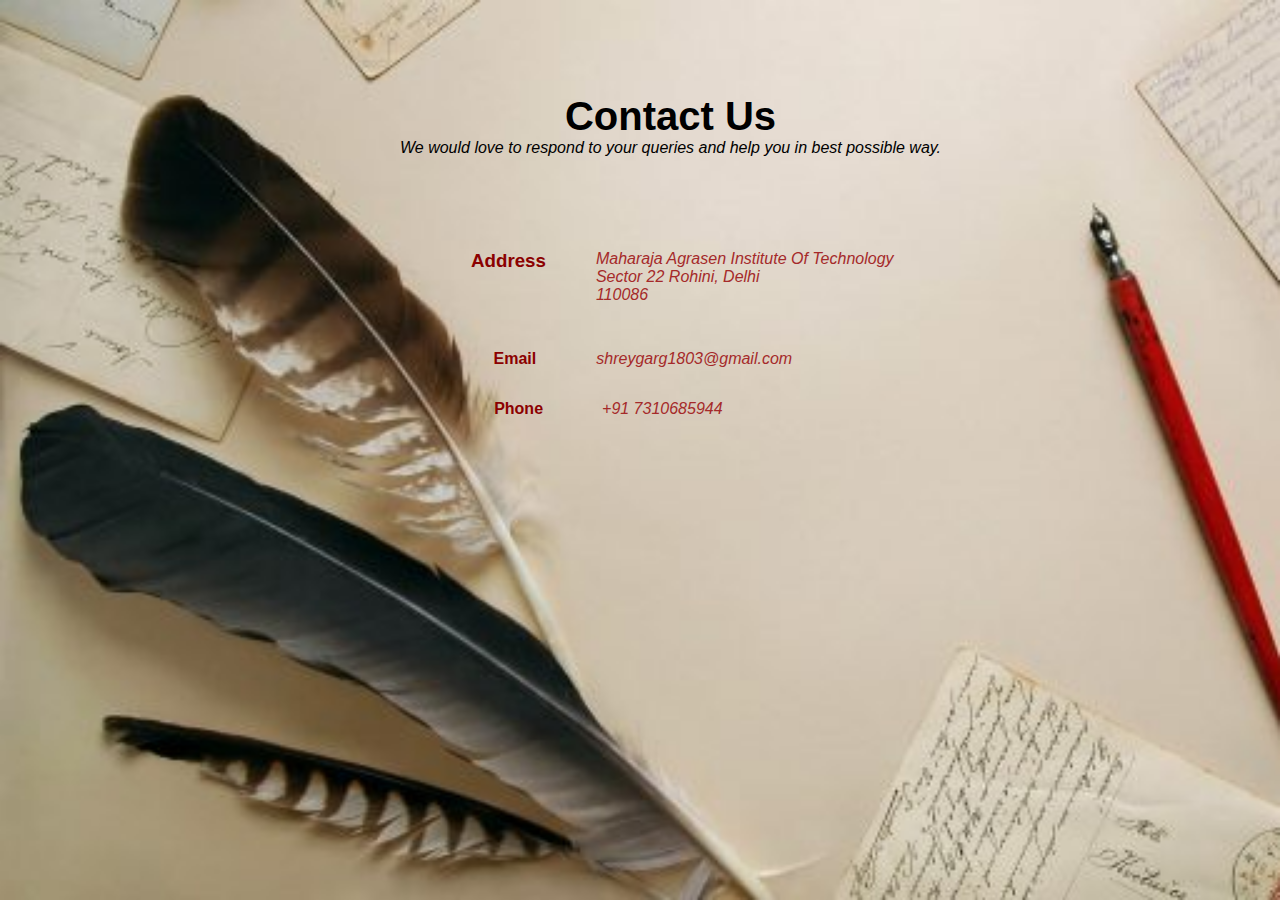
<file: contactus.html>
<!DOCTYPE html>
<html lang="en">
    <head>
        <meta charset="UTF-8">
<meta name="viewport" content="width=device-width, initial-scale=1.0">
<link rel="icon" href="logo.jpg">
<title>Contact Us</title>
<link rel="stylesheet" href="contactus.css">
    </head>
    <body>
        
        <section class="contact">
            <div class="content">
                <h2>Contact Us</h2>
                <p>We would love to respond to your queries and help you in best possible way.
                </p>
                
            </div>
            <div class="address">
                 <h3>Address</h3>
                            <p1>Maharaja Agrasen Institute Of Technology<br>Sector 22 Rohini, Delhi<br> 110086</p1>
                        </div>
                    <div class="email">
                        <h4>Email</h4>
                        <p2>shreygarg1803@gmail.com</p2>
                </div>
                <div class="phone">
                    <h5>Phone</h5>
                    <p3>+91 7310685944</p3>
            </div>
 </section>
    </body>
</html>
</file>
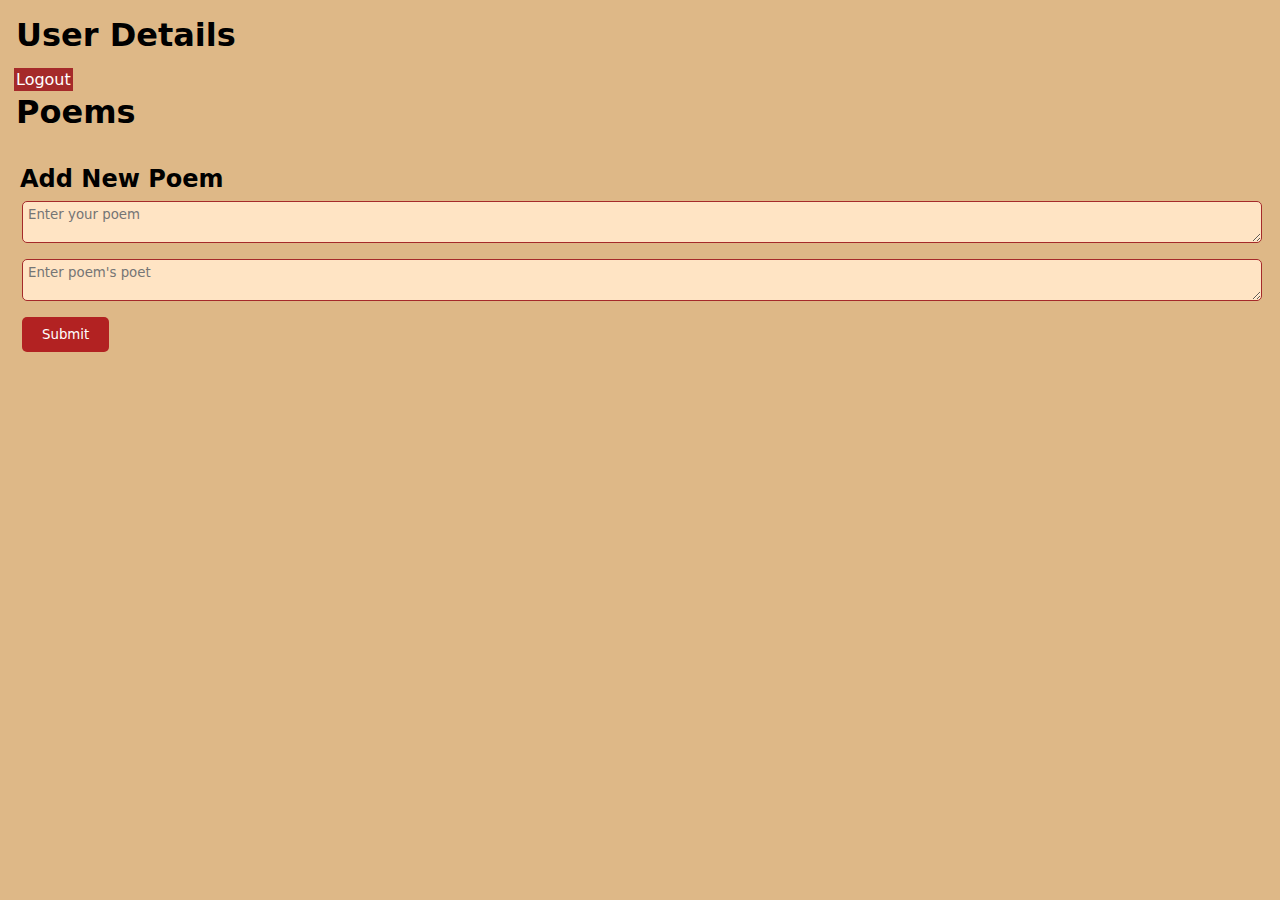
<file: dashboard.html>
<!DOCTYPE html>
<html lang="en">
<head>
    <meta charset="UTF-8">
    <meta name="viewport" content="width=device-width, initial-scale=1.0">
    <title>Dashboard</title>
    <link rel="stylesheet" href="dashboard.css">
    <link rel="icon" href="logo.jpg">
    <style>
        body {
            font-family: Arial, sans-serif;
            background-color: burlywood;
            height: 200px;
        }
        h1, h2 {
            color: black;
            font: bold;
        }
        .poem-card {
            border: 1px solid darkred;
            border-radius: 5px;
            padding: 10px;
            margin-bottom: 10px;
            background-color: bisque;
            max-width: 300px;
            max-height: none;
            display: inline-block;
        }
        .form-container {
            margin-top: 20px;
        }
        textarea {
            width: 100%;
            min-height: 30px;
            padding: 5px;
            margin-bottom: 10px;
            border: 1px solid brown;
            border-radius: 5px;
            resize: vertical;
            background-color: bisque;
        }
        button {
            padding: 10px 20px;
            background-color: firebrick;
            color: #fff;
            border: none;
            border-radius: 5px;
            cursor: pointer;
        }
        button:hover {
            background-color: green;
            font-size: medium;
        }
    </style>
</head>
<body>
    <div class="container">
        <h1>User Details</h1>
        <div id="userName"></div>
        <div id="userEmail"></div>
        <a href="index.html">Logout</a>
         
        <h1>Poems</h1>
        <div id="poemList"></div>

        <div class="form-container">
            <h2>Add New Poem</h2>
            <form id="poemForm">
                <textarea id="poem" placeholder="Enter your poem" required></textarea>
                <textarea id="author" placeholder="Enter poem's poet" required></textarea>
                <br>
                <button type="submit">Submit</button>
            </form>
        </div>
    </div>

    <script>
        document.addEventListener('DOMContentLoaded', function () {
            fetchUserDetails();
            fetchPoems();

            document.getElementById('poemForm').addEventListener('submit', function(event) {
                event.preventDefault();
                const poem = document.getElementById('poem').value;
                const author = document.getElementById('author').value;
                submitPoem(poem, author);
            });
        });

        function fetchUserDetails() {
            fetch('http://panel.mait.ac.in:8001/auth/user-details/', {
                method: 'GET',
                headers: {
                    'Authorization': 'Bearer ' + localStorage.getItem('accessToken')
                }
            })
            .then(response => {
                if (!response.ok) {
                    throw new Error('Failed to fetch user details');
                }
                return response.json();
            })
            .then(data => {
                document.getElementById('userName').textContent ='Name: ' + data.name;
                document.getElementById('userEmail').textContent = 'Email: ' + data.email;
            })
            .catch(error => {
                console.error('Error fetching user details:', error);
            });
        }

        function fetchPoems() {
            fetch('http://panel.mait.ac.in:8001/poem/get/', {
                method: 'GET',
                headers: {
                    'Content-Type': 'application/json',
                    'Authorization': 'Bearer eyJhbGciOiJIUzI1NiIsInR5cCI6IkpXVCJ9.eyJ0b2tlbl90eXBlIjoiYWNjZXNzIiwiZXhwIjoxNzExMTEyNzQ4LCJpYXQiOjE3MDg1MjA3NDgsImp0aSI6IjYzMTZiZmZhZWJkMDQ0MThiOTE4Y2E2Y2M3NTEyZjE4IiwiZW1haWwiOiJnc2hyZXkxOEBnbWFpbC5jb20ifQ.M9ymduRWYDuH8RZRZ24r3-fLaC7x0Pv98JJ_nsLCh0U'
                }
            })
            .then(response => {
                if (!response.ok) {
                    throw new Error('Failed to fetch poems');
                }
                return response.json();
            })
            .then(data => {
                const poemListDiv = document.getElementById('poemList');
                data.forEach(poem => {
                    const poemCard = document.createElement('div');
                    poemCard.classList.add('poem-card');
                    poemCard.innerHTML = `
                        <p>${poem.poem}</p>
                        <p><strong>By:</strong> ${poem.author}</p>
                    `;
                    poemListDiv.appendChild(poemCard);
                });
            })
            .catch(error => {
                console.error('Error fetching poems:', error);
            });
        }

        function submitPoem(poem, author) {
            fetch('http://panel.mait.ac.in:8001/poem/create/', {
                method: 'POST',
                headers: {
                    'Content-Type': 'application/json',
                    'Authorization': 'Bearer eyJhbGciOiJIUzI1NiIsInR5cCI6IkpXVCJ9.eyJ0b2tlbl90eXBlIjoiYWNjZXNzIiwiZXhwIjoxNzExMTEyNzQ4LCJpYXQiOjE3MDg1MjA3NDgsImp0aSI6IjYzMTZiZmZhZWJkMDQ0MThiOTE4Y2E2Y2M3NTEyZjE4IiwiZW1haWwiOiJnc2hyZXkxOEBnbWFpbC5jb20ifQ.M9ymduRWYDuH8RZRZ24r3-fLaC7x0Pv98JJ_nsLCh0U'
                },
                body: JSON.stringify({
                    poem: poem,
                    author: author
                }),
            })
            .then(response => {
                if (response.ok) {
                    alert('Submission Successful');
                    location.reload('refresh_token');
                } else {
                    throw new Error('Failed to add poem');
                }return response.json();
            })
            .catch(error => {
                console.error('Error adding poem:', error);
            });
        }
            
</script>
</body>
</html>
</file>
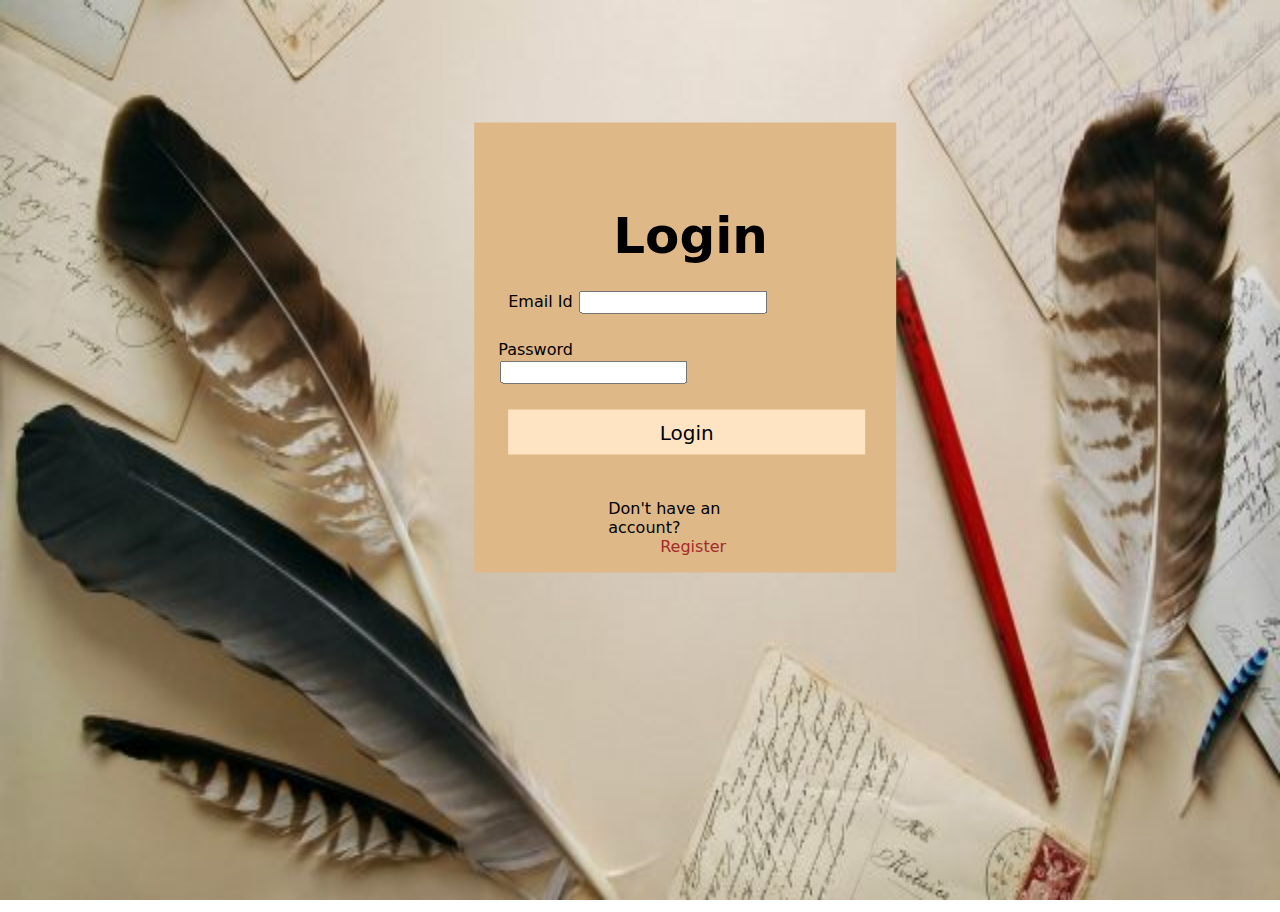
<file: login.html>
<!DOCTYPE html>
<html lang="en">
<head>
    <meta charset="UTF-8">
    <meta name="viewport" content="width=device-width, initial-scale=1.0">
    <style>
        body {
            background-image: url('bg-img.jpg');
            background-repeat: no-repeat;
            background-attachment: fixed;
            background-size: 100% 100%;
        }
    </style>
    <link rel="icon" href="logo.jpg">
    <title>Login</title>
    <link rel="stylesheet" href="login.css">
</head>
<body>
    <form id='loginForm'>
        <h1>Login</h1>
        <div class="email">
            Email Id
            <input type="email" id="email" autocomplete="email">
        </div>
        <div class="password">
            Password
            <input type="password" id="password">
        </div>
        <input type="submit" value="Login" class="loginBtn">
        <br>
        <div class="register">
            Don't have an account?
            <br>
            <a href="register.html">Register</a>
        </div>
    </form>

    <script>
        document.addEventListener('DOMContentLoaded', function () {
            const loginForm = document.getElementById('loginForm');
            loginForm.addEventListener('submit', function (event) {
                event.preventDefault();

                const email = document.getElementById('email').value;
                const password = document.getElementById('password').value;
                
                fetch('http://panel.mait.ac.in:8001/auth/login/', {
                    method: 'POST',
                    headers: {
                        'Content-Type': 'application/json',
                    },
                    body: JSON.stringify({
                        email: email,
                        password: password
                    }),
                })
                .then(response => {
                    if (response.ok) {
                        return response.json();
                    } else {
                        throw new Error('Login failed');
                    }
                })
                .then(data => {
                    if (data && data.access) {
                        localStorage.setItem('accessToken', data.access);
                        alert('Login Successful');
                        window.location.href = "dashboard.html";
                    } else {
                        throw new Error('Access Token not received');
                    }
                })
                .catch(error => {
                    console.error('Error:', error);
                    alert('Login failed. Please try again');
                });
            });
        });
    </script>
</body>
</html>
</file>
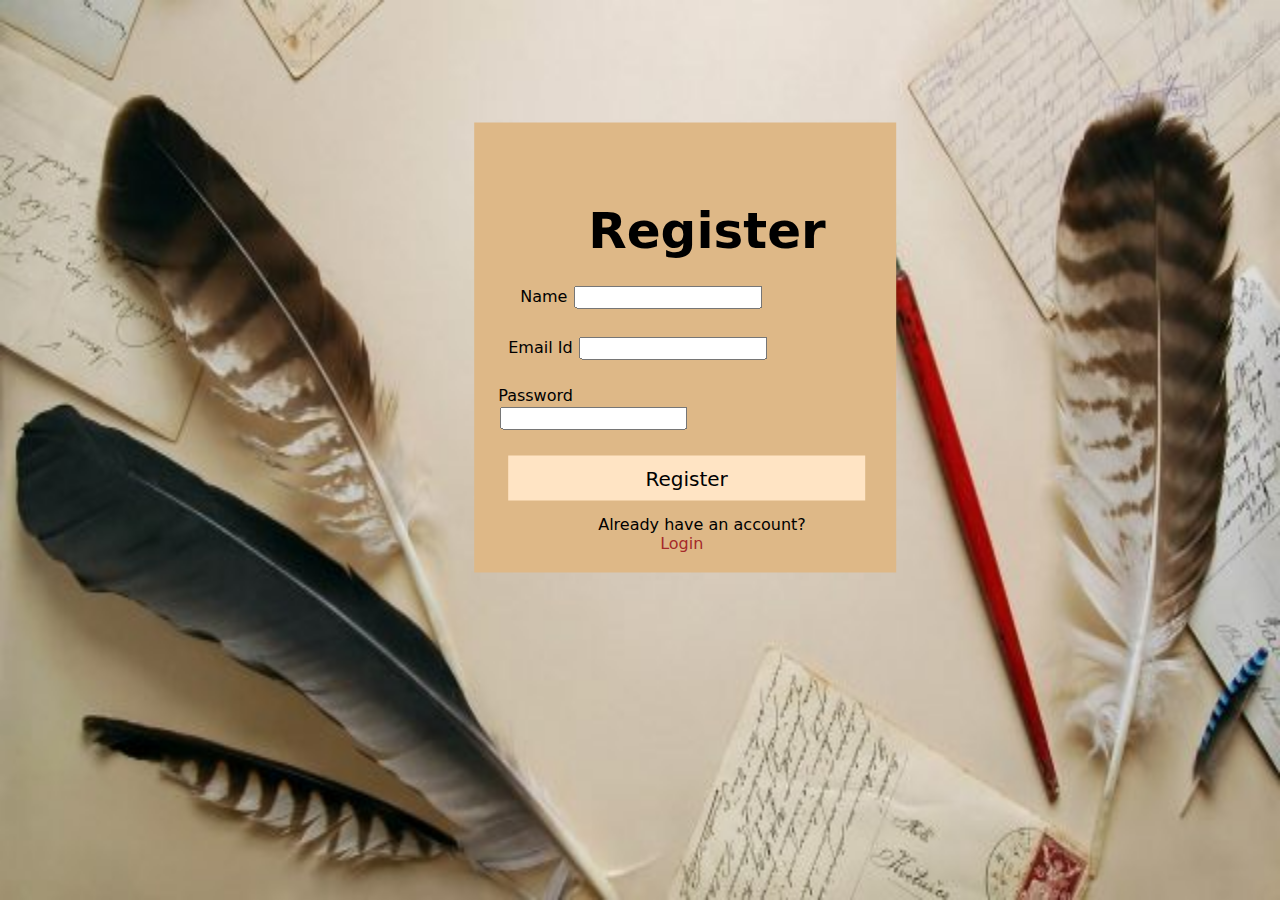
<file: register.html>
<!DOCTYPE html>
<html lang="en">
<head>
    <meta charset="UTF-8">
    <meta name="viewport" content="width=device-width, initial-scale=1.0">
    <style>
        body {
            background-image: url('bg-img.jpg');
            background-repeat: no-repeat;
            background-attachment: fixed;
            background-size: 100% 100%;
        }
    </style>
    <link rel="icon" href="logo.jpg">
    <title>Register</title>
    <link rel="stylesheet" href="register.css">
</head>
<body>
    <form id='registerForm'>
        <h1>Register</h1>
        <div class="name">
            Name
            <input type="text" id="name" autocomplete="name">
        </div>
        <div class="email">
            Email Id
            <input type="email" id="email" autocomplete="email">
        </div>
        <div class="password">
            Password
            <input type="password" id="password">
        </div>
        <input type="submit" value="Register" class="registerBtn">
        </br>
        <div class="login">
            Already have an account?
            </br>
            <a href="login.html">Login</a>
        </div>
    </form>

    <script>
        document.addEventListener('DOMContentLoaded', function () {
            const registerForm = document.getElementById('registerForm');
            registerForm.addEventListener('submit', function (event) {
                event.preventDefault();

                const name = document.getElementById('name').value;
                const email = document.getElementById('email').value;
                const password = document.getElementById('password').value;
                const userData = {
                    name: name,
                    email: email,
                    password: password
                };

                fetch('http://panel.mait.ac.in:8001/auth/register/', {
                    method: 'POST',
                    headers: {
                        'Content-Type': 'application/json',
                    },
                    body: JSON.stringify(userData),
                })
                .then(response => {
                    if (response.ok) {
                        alert('Registration Successful');
                        window.location.href = "login.html";
                    } else {
                        throw new Error('Registration failed');
                    }
                })
                .catch(error => {
                    console.error('Error:', error);
                    alert('Registration failed. Please try again');
                });
            });
        });
    </script>
</body>
</html>
</file>
<file: contactus.css>
*{
margin: 0;
padding: 0;
box-sizing: border-box;
font-family: 'Poppins', sans-serif;
}
.contact
{
position: relative;
min-height: 100vh;
padding: 5opx 100px;
display: flex; 
background: url(bg-img.jpg);
background-size: cover;
}
.contact .content h2
{
    font-size: 40px;
    font-style: bold;
    color: black;
    text-align: center;
    margin-top: 10%;
    margin-left: 400px;
}
.contact .content p{
    font-style: italic;
    color: black;
    text-align: center;
    margin-left: 400px;
}
.address 
{
    margin-top: 250px;
    margin-left: -470px;
}
.address h3{
    font-style: normal;
    color: darkred;
    float: left;
    padding-right: 50px;

}
.address p1{
    font-style: italic;
    color: brown;
    float: right;
}
.email {
    margin-top: 350px;
    margin-left: -400px;
}
.email h4{
    font-style: normal;
    color: darkred;
    float: left;
    padding-right: 60px;
}
.email p2{
    font-style: italic;
    color: brown;
    float: right;
    font-size: medium;
}
.phone{
    margin-top: 400px;
    margin-left: -298px; 
}
.phone h5{
    font-style: normal;
    color: darkred;
    float: left;
    padding-right: 59px;
    font-size: medium;
}
.phone p3{
    font-style: italic;
    color: brown;
    float: right;
}
</file>
<file: dashboard.css>
*{
    font-family: system-ui, -apple-system, BlinkMacSystemFont, 'Segoe UI', Roboto, Oxygen, Ubuntu, Cantarell, 'Open Sans', 'Helvetica Neue', sans-serif;
    margin: 2px;
    padding: 2px;
    text-decoration: none;
    box-sizing:border-box;
    }
    body {
        background-repeat: no-repeat;
        background-attachment: fixed;
        background-size: 100% 100%;
    }
    .container a{
color: white;
background-color: brown;
    }
    .container a:hover{
        font-size: large;
        background-color: rgb(211, 11, 11);
    }

    .logoutBtn{
        height: 45px;
        width: 92%;
        border: none;
        outline: none;
        background: brown;
        color: white;
        font-size: 20px;
        background-size: 200%;
        transition: 0.5s;
    }
    .logoutBtn:hover{
        background-position: right;
        font-size: 15px;
        background-color: red;
    
    }
</file>
<file: login.css>
*{
    font-family: system-ui, -apple-system, BlinkMacSystemFont, 'Segoe UI', Roboto, Oxygen, Ubuntu, Cantarell, 'Open Sans', 'Helvetica Neue', sans-serif;
margin: 2px;
padding: 2px;
text-decoration: none;
box-sizing:border-box;
width: 70%;
}
body{
min-height: 100vh;
}
form{
background:burlywood;
width: 422px;
height: 450px;
padding-left: 32px;
padding-top: 80px;
transform: translate(110%,25%);
}
h1{
    padding-left: 105px;
    margin-bottom: 20px;
    color: black;
    font-size: 50px;
    font-style: bold;
}
.textBox{
    border-bottom: 0 solid white;
    text-align: center;
    position: relative;
    margin: 20px 12px;
}
.textBoxiv input{
    background: none;
    border: none;
    outline: none;
    width: 100%;
    color: white;
    height: 30px;
    font-size: 20px;
}
.email{
    border-bottom: 0 solid white;
    text-align: centre;
    position: relative;
    margin: 20px 0;
}
.emailiv input{
    background: none;
    border: none;
    outline: none;
    width: 100%;
    color: white;
    height: 30px;
    font-size: 20px;
}
.password{ 
    border-bottom: 0 solid white;
    text-align: centre;
    position: relative;
    margin: 20px -10px;

}
.passwordiv input{
    background: none;
    border: none;
    outline: none;
    width: 100%;
    color: white;
    height: 30px;
    font-size: 20px;
}
.loginBtn{
    height: 45px;
    width: 92%;
    border: none;
    outline: none;
    background: bisque;
    color: black;
    font-size: 20px;
    background-size: 200%;
    transition: 0.5s;
}
.loginBtn:hover{
    background-position: right;
    font-size: 15px;
    background-color: beige;

}
.register {
color: black;
padding-left: 100px;
margin-top: 40px;
}
.register a{
    padding-left: 50px;
    color: brown;
}
.register a:hover{
    font-size: large;
    color: darkred;
}
</file>
<file: register.css>
*{
    font-family: system-ui, -apple-system, BlinkMacSystemFont, 'Segoe UI', Roboto, Oxygen, Ubuntu, Cantarell, 'Open Sans', 'Helvetica Neue', sans-serif;
margin: 2px;
padding: 2px;
text-decoration: none;
box-sizing:border-box;
width: 70%;
}
body{
min-height: 100vh;
}
form{
background:burlywood;
width: 422px;
height: 450px;
padding-left: 32px;
padding-top: 75px;
transform: translate(110%,25%);
}
h1{
    padding-left: 80px;
    margin-bottom: 20px;
    color: black;
    font-size: 50px;
    font-style: bold;
}
.name{
    border-bottom: 0 solid white;
    text-align: centre;
    position: relative;
    margin: 20px 12px;

}
.nameiv imput{

    background: none;
    border: none;
    outline: none;
    width: 100%;
    color: white;
    height: 30px;
    font-size: 20px;
}
.email{
    border-bottom: 0 solid white;
    text-align: centre;
    position: relative;
    margin: 20px 0;
}
.emailiv input{
    background: none;
    border: none;
    outline: none;
    width: 100%;
    color: white;
    height: 30px;
    font-size: 20px;
}
.password{ 
    border-bottom: 0 solid white;
    text-align: centre;
    position: relative;
    margin: 20px -10px;

}
.passwordiv input{
    background: none;
    border: none;
    outline: none;
    width: 100%;
    color: white;
    height: 30px;
    font-size: 20px;
}

.registerBtn{
    height: 45px;
    width: 92%;
    border: none;
    outline: none;
    background: bisque;
    color: black;
    font-size: 20px;
    background-size: 200%;
    transition: 0.5s;
}
.registerBtn:hover{
    background-position: right;
    font-size: 15px;
    background-color: beige;

}
.login {
color: black;
margin-left: 90px;
margin-top: 10px;
}
.login a{
    color: brown;
    margin-left: 60px;
}
.login a:hover{
    font-size: large;
    color: darkred;
}
</file>
